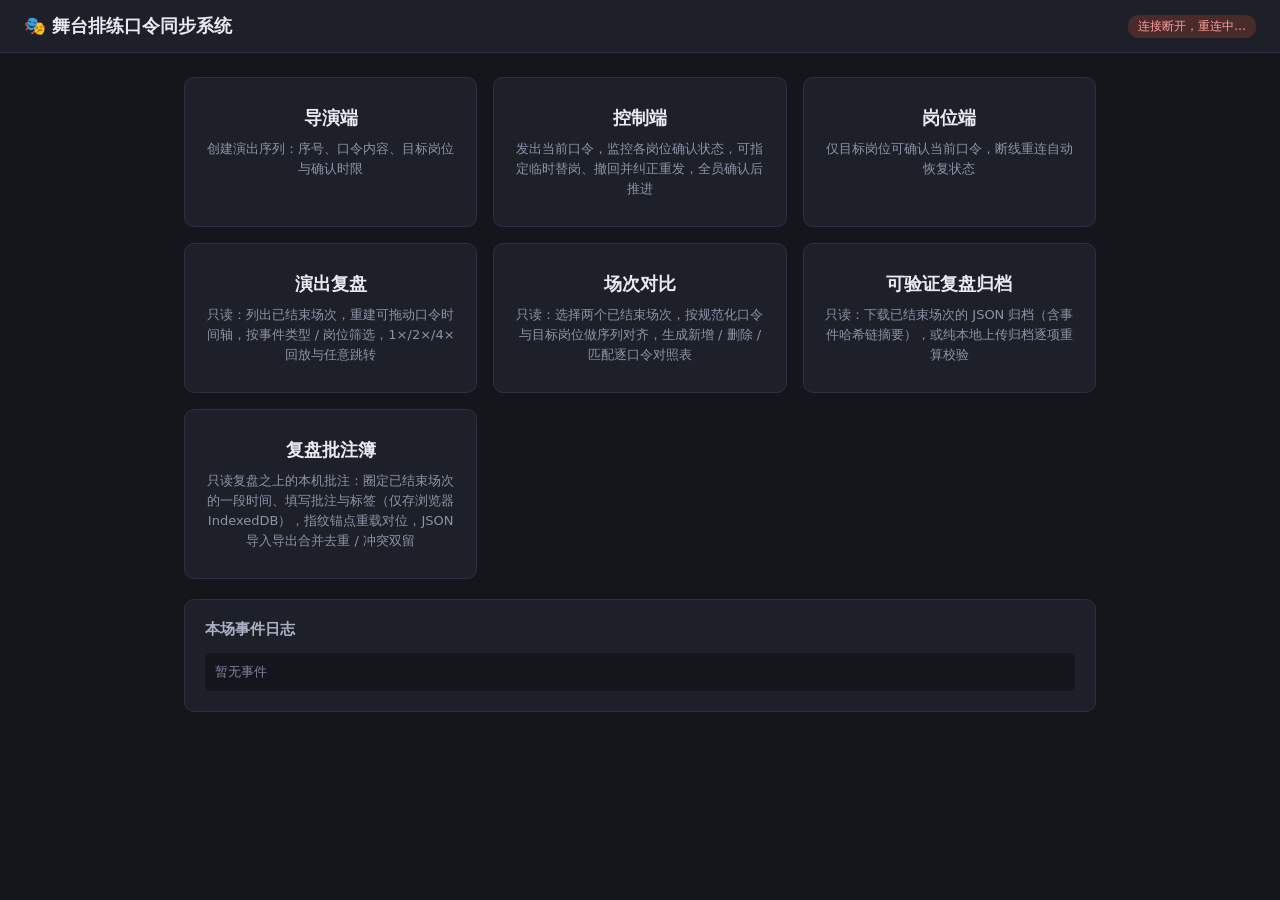
<file: public/index.html>
<!DOCTYPE html>
<html lang="zh-CN">
<head>
  <meta charset="UTF-8">
  <meta name="viewport" content="width=device-width, initial-scale=1.0">
  <title>舞台口令同步系统</title>
  <link rel="stylesheet" href="style.css">
</head>
<body>
  <header>
    <h1>🎭 舞台排练口令同步系统</h1>
    <span id="conn">未连接</span>
  </header>
  <main>
    <div id="versionBar"></div>
    <div class="home-links">
      <a href="director.html">
        <b>导演端</b>
        <span>创建演出序列：序号、口令内容、目标岗位与确认时限</span>
      </a>
      <a href="control.html">
        <b>控制端</b>
        <span>发出当前口令，监控各岗位确认状态，可指定临时替岗、撤回并纠正重发，全员确认后推进</span>
      </a>
      <a href="position.html">
        <b>岗位端</b>
        <span>仅目标岗位可确认当前口令，断线重连自动恢复状态</span>
      </a>
      <a href="replay.html">
        <b>演出复盘</b>
        <span>只读：列出已结束场次，重建可拖动口令时间轴，按事件类型 / 岗位筛选，1×/2×/4× 回放与任意跳转</span>
      </a>
      <a href="compare.html">
        <b>场次对比</b>
        <span>只读：选择两个已结束场次，按规范化口令与目标岗位做序列对齐，生成新增 / 删除 / 匹配逐口令对照表</span>
      </a>
      <a href="archive.html">
        <b>可验证复盘归档</b>
        <span>只读：下载已结束场次的 JSON 归档（含事件哈希链摘要），或纯本地上传归档逐项重算校验</span>
      </a>
      <a href="notes.html">
        <b>复盘批注簿</b>
        <span>只读复盘之上的本机批注：圈定已结束场次的一段时间、填写批注与标签（仅存浏览器 IndexedDB），指纹锚点重载对位，JSON 导入导出合并去重 / 冲突双留</span>
      </a>
    </div>
    <div class="card" style="margin-top:20px">
      <h2>本场事件日志</h2>
      <div class="log-box" id="log"><span class="muted">暂无事件</span></div>
    </div>
  </main>
  <script src="common.js"></script>
  <script>
    const connEl = document.getElementById('conn');
    const logEl = document.getElementById('log');
    const versionBar = document.getElementById('versionBar');
    CueClient.connect({
      role: 'viewer',
      onState(state) {
        versionBar.innerHTML = CueClient.renderVersionBar(state);
        logEl.innerHTML = state.log.length
          ? CueClient.renderLog(state.log)
          : '<span class="muted">暂无事件</span>';
      },
      onConnChange(on) {
        connEl.textContent = on ? '已连接' : '连接断开，重连中…';
        connEl.classList.toggle('on', on);
      },
    });
  </script>
</body>
</html>
</file>
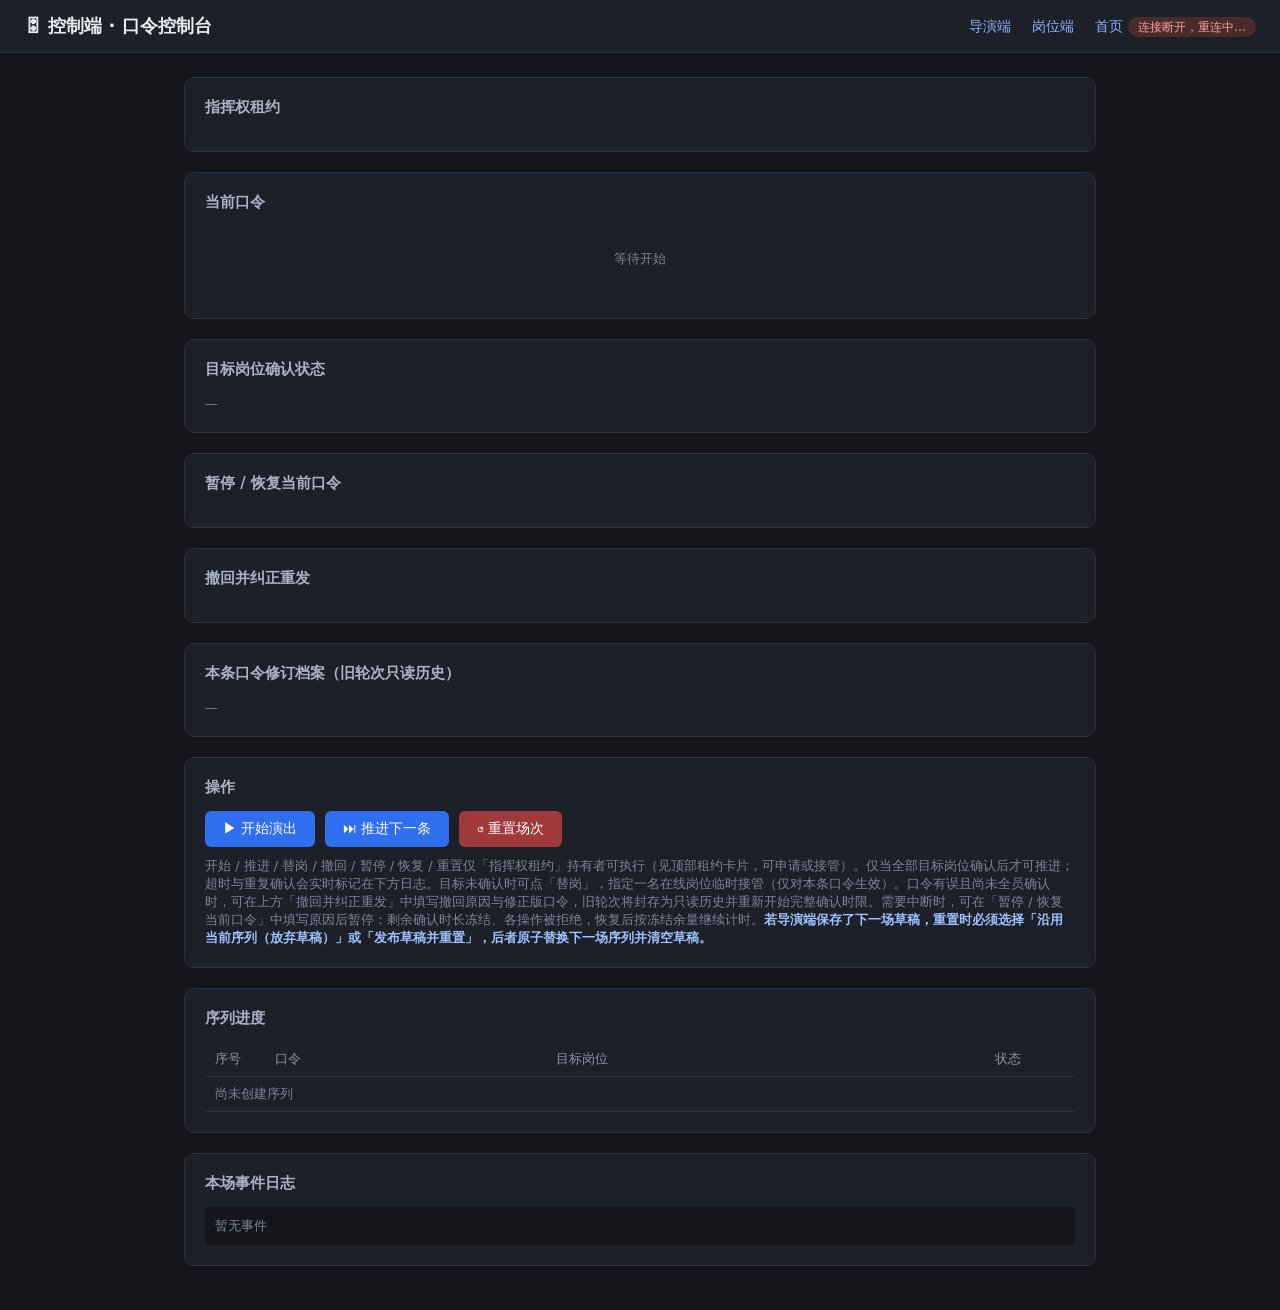
<file: public/control.html>
<!DOCTYPE html>
<html lang="zh-CN">
<head>
  <meta charset="UTF-8">
  <meta name="viewport" content="width=device-width, initial-scale=1.0">
  <title>控制端 · 口令控制台</title>
  <link rel="stylesheet" href="style.css">
</head>
<body>
  <header>
    <h1>🎛 控制端 · 口令控制台</h1>
    <nav>
      <a href="director.html">导演端</a>
      <a href="position.html">岗位端</a>
      <a href="index.html">首页</a>
      <span id="conn">未连接</span>
    </nav>
  </header>
  <main>
    <div id="toast"></div>
    <div class="status-banner" id="banner"></div>
    <div id="versionBar"></div>

    <div class="card">
      <h2>指挥权租约</h2>
      <div id="leaseArea"></div>
    </div>

    <div class="card">
      <h2>当前口令</h2>
      <div id="cueArea"><p class="muted" style="text-align:center;padding:24px">等待开始</p></div>
      <div class="countdown" id="countdown"></div>
    </div>

    <div class="card">
      <h2>目标岗位确认状态</h2>
      <div id="targets"><span class="muted">—</span></div>
      <div class="substitute-panel" id="subPanel" style="display:none"></div>
    </div>

    <div class="card">
      <h2>暂停 / 恢复当前口令</h2>
      <div id="pausePanel"></div>
    </div>

    <div class="card">
      <h2>撤回并纠正重发</h2>
      <div id="recallPanel"></div>
    </div>

    <div class="card">
      <h2>本条口令修订档案（旧轮次只读历史）</h2>
      <div id="attempts"><span class="muted">—</span></div>
    </div>

    <div class="card">
      <h2>操作</h2>
      <div class="row">
        <button id="btnStart" class="narrow">▶ 开始演出</button>
        <button id="btnAdvance" class="narrow">⏭ 推进下一条</button>
        <button id="btnReset" class="danger narrow">↺ 重置场次</button>
      </div>
      <p class="muted">开始 / 推进 / 替岗 / 撤回 / 暂停 / 恢复 / 重置仅「指挥权租约」持有者可执行（见顶部租约卡片，可申请或接管）。仅当全部目标岗位确认后才可推进；超时与重复确认会实时标记在下方日志。目标未确认时可点「替岗」，指定一名在线岗位临时接管（仅对本条口令生效）。口令有误且尚未全员确认时，可在上方「撤回并纠正重发」中填写撤回原因与修正版口令，旧轮次将封存为只读历史并重新开始完整确认时限。需要中断时，可在「暂停 / 恢复当前口令」中填写原因后暂停：剩余确认时长冻结、各操作被拒绝，恢复后按冻结余量继续计时。<b style="color:#9cc2ff">若导演端保存了下一场草稿，重置时必须选择「沿用当前序列（放弃草稿）」或「发布草稿并重置」，后者原子替换下一场序列并清空草稿。</b></p>
    </div>

    <div class="card">
      <h2>序列进度</h2>
      <table>
        <thead><tr><th style="width:60px">序号</th><th>口令</th><th>目标岗位</th><th style="width:90px">状态</th></tr></thead>
        <tbody id="seqTable"><tr><td colspan="4" class="muted">尚未创建序列</td></tr></tbody>
      </table>
    </div>

    <div class="card">
      <h2>本场事件日志</h2>
      <div class="log-box" id="log"><span class="muted">暂无事件</span></div>
    </div>
  </main>

  <script src="common.js"></script>
  <script>
    const connEl = document.getElementById('conn');
    const banner = document.getElementById('banner');
    const cueArea = document.getElementById('cueArea');
    const targetsEl = document.getElementById('targets');
    const countdownEl = document.getElementById('countdown');
    const seqTable = document.getElementById('seqTable');
    const logEl = document.getElementById('log');
    const subPanel = document.getElementById('subPanel');
    const pausePanel = document.getElementById('pausePanel');
    const recallPanel = document.getElementById('recallPanel');
    const attemptsEl = document.getElementById('attempts');
    const leaseArea = document.getElementById('leaseArea');
    const versionBar = document.getElementById('versionBar');
    const toast = document.getElementById('toast');
    const btnStart = document.getElementById('btnStart');
    const btnAdvance = document.getElementById('btnAdvance');
    const btnReset = document.getElementById('btnReset');

    let toastTimer = null;
    let lastState = null;
    let countdownTimer = null;
    let substitutingFor = null; // 正在为其选择替补的原岗位
    const myClientId = CueClient.getClientId();
    let leaseToken = null;   // 当前持有租约的凭证（lease-granted 定向下发，快照中不含）
    let leaseHbTimer = null; // 心跳定时器：持有期间按 租约时长/3 自动续期
    let leaseTick = null;    // 剩余有效期显示刷新

    // 我是否为当前租约持有者（非持有者全部指挥按钮禁用，服务端同样拒绝）
    function iHold(state) {
      return !!(state && state.lease && state.lease.holderId === myClientId);
    }

    function stopHeartbeat() {
      leaseToken = null;
      if (leaseHbTimer) { clearInterval(leaseHbTimer); leaseHbTimer = null; }
    }

    function startHeartbeat(ttlMs) {
      if (leaseHbTimer) clearInterval(leaseHbTimer);
      leaseHbTimer = setInterval(() => {
        if (leaseToken) client.send({ type: 'lease-heartbeat', token: leaseToken });
      }, Math.max(1000, Math.floor((ttlMs || 15000) / 3)));
    }

    function showToast(msg) {
      toast.textContent = msg;
      toast.style.display = 'block';
      clearTimeout(toastTimer);
      toastTimer = setTimeout(() => (toast.style.display = 'none'), 3000);
    }

    btnStart.onclick = () => client.send({ type: 'start' });
    btnAdvance.onclick = () => client.send({ type: 'advance' });
    btnReset.onclick = () => {
      // 存在下一场草稿时必须明确选择：沿用当前序列（放弃草稿）或发布草稿并重置（原子替换）
      const d = lastState && lastState.draft;
      if (d) {
        showResetChoice(d);
      } else if (confirm('确定重置本场？当前口令进度将清空（日志保留）。')) {
        client.send({ type: 'reset', resetMode: 'normal' });
      }
    };

    function draftDetailHtml(d) {
      const rows = (d.cues || []).map((c, i) =>
        `<div>${i + 1}. ${CueClient.escapeHtml(c.text)} → ` +
        c.targets.map((t) => `<span class="chip">${CueClient.escapeHtml(t)}</span>`).join('') + '</div>').join('');
      return `<div><b>草稿第 ${d.revision} 版</b>（基于已发布序列 v${d.basedOnVersion}，` +
        `${(d.cues || []).length} 条口令，确认时限 ${d.timeoutSec} 秒，` +
        `保存于 ${CueClient.fmtTime(new Date(d.updatedAt).toISOString())}）</div>` +
        `<div style="margin-top:6px">${rows}</div>`;
    }

    // 重置选择弹窗：有草稿时服务端拒绝无选择的重置（reset-choice-required），前端先弹窗明确意图
    function showResetChoice(d) {
      const mask = document.createElement('div');
      mask.className = 'modal-mask';
      mask.innerHTML =
        `<div class="modal-box">
          <h3>↺ 重置场次：检测到下一场草稿</h3>
          <div class="modal-detail">${draftDetailHtml(d)}</div>
          <p class="muted" style="margin-bottom:14px">重置将清空本场口令进度与全部修订档案。请明确选择草稿如何处理：</p>
          <div class="modal-actions">
            <button class="secondary" id="resetKeep">沿用当前序列（放弃并清空草稿）</button>
            <button id="resetPublish">发布草稿并重置（原子替换下一场序列）</button>
            <button class="secondary" id="resetCancel">取消</button>
          </div>
        </div>`;
      document.body.appendChild(mask);
      const close = () => mask.remove();
      mask.querySelector('#resetCancel').onclick = close;
      mask.addEventListener('click', (e) => { if (e.target === mask) close(); });
      mask.querySelector('#resetKeep').onclick = () => {
        if (confirm('确定沿用当前序列重置？现有草稿将被放弃并清空。')) {
          client.send({ type: 'reset', resetMode: 'keep' });
          close();
        }
      };
      mask.querySelector('#resetPublish').onclick = () => {
        client.send({ type: 'reset', resetMode: 'publish' });
        close();
      };
    }

    function targetChip(state, t, opts = {}) {
      const conf = state.confirmations[t];
      const timedOut = state.timedOut.includes(t);
      const online = state.onlinePositions.includes(t);
      let cls = 'chip', label = CueClient.escapeHtml(t);
      // 原岗位已被替岗：划线置灰，标注接管的替补
      if (opts.subbedOut) {
        return `<span class="${cls} subbed">${label} · 已由 ${CueClient.escapeHtml(opts.subTo)} 接管</span>`;
      }
      if (conf && conf.late) { cls += ' late'; label += ' · 迟到确认'; }
      else if (conf) { cls += ' ok'; label += ' · 已确认'; }
      else if (timedOut) { cls += ' timeout'; label += ' · 超时未确认'; }
      else { label += ' · 待确认'; }
      if (opts.isSub) label += '（替岗）';
      if (!online) { cls += ' offline'; label += '（离线）'; }
      return `<span class="${cls}">${label}</span>`;
    }

    // 点击目标旁的「替岗」按钮，展开替补选择面板
    targetsEl.addEventListener('click', (e) => {
      const btn = e.target.closest('[data-subfrom]');
      if (!btn) return;
      substitutingFor = btn.dataset.subfrom;
      if (lastState) render(lastState);
    });

    function renderSubPanel(state) {
      const active = state.phase === 'active';
      const cue = state.currentCue;
      const subs = state.substitutions || {};
      // 口令推进、暂停、目标已确认、已被替岗或失去指挥权时，自动收起选择面板
      if (substitutingFor && (!active || state.paused || !cue || !cue.targets.includes(substitutingFor) ||
          subs[substitutingFor] || state.confirmations[substitutingFor] || !iHold(state))) {
        substitutingFor = null;
      }
      if (!substitutingFor) {
        subPanel.style.display = 'none';
        subPanel.innerHTML = '';
        return;
      }
      const from = CueClient.escapeHtml(substitutingFor);
      // 替补候选：在线且不是本条有效目标
      const candidates = state.onlinePositions.filter((p) => !(state.effectiveTargets || []).includes(p));
      subPanel.style.display = 'block';
      if (candidates.length === 0) {
        subPanel.innerHTML =
          `<div class="row"><span class="narrow muted">暂无可接管「${from}」的在线岗位（需在线且非本条有效目标）</span>` +
          `<button class="secondary narrow" id="subCancel">取消</button></div>`;
      } else {
        subPanel.innerHTML =
          `<div class="row"><span class="narrow">为「${from}」指定替补：</span>` +
          `<select id="subSelect">${candidates.map((p) =>
            `<option value="${CueClient.escapeHtml(p)}">${CueClient.escapeHtml(p)}</option>`).join('')}</select>` +
          `<button class="narrow" id="subGo">确认替岗</button>` +
          `<button class="secondary narrow" id="subCancel">取消</button></div>` +
          `<p class="muted">接管后原岗位不可再确认本条口令，替补的确认计入全员确认；仅对本条口令生效，下一条仍按导演编排执行。</p>`;
        document.getElementById('subGo').onclick = () => {
          const to = document.getElementById('subSelect').value;
          // 携带当前轮次 attemptId：撤回后迟到的旧替岗请求会被服务端拒绝
          client.send({ type: 'substitute', from: substitutingFor, to, attemptId: state.attemptId });
        };
      }
      document.getElementById('subCancel').onclick = () => {
        substitutingFor = null;
        render(lastState);
      };
    }

    // 暂停 / 恢复面板：仅当前口令进行中且尚未全员确认时可暂停（原因必填）；
    // 已暂停时展示暂停原因与冻结的剩余秒数，可恢复（沿用同一轮次按余量重新计时）
    function renderPausePanel(state) {
      const active = state.phase === 'active';
      const allDone = active && (state.effectiveTargets || []).length > 0 &&
        (state.effectiveTargets || []).every((t) => state.confirmations[t]);
      // 面板模式不变时不重建 DOM，避免广播刷新清空正在填写的暂停原因
      const mode = !active ? 'idle' : !iHold(state) ? 'nolease' : state.paused ? 'paused' : allDone ? 'done' : 'form';
      if (pausePanel.dataset.mode === mode) return;
      pausePanel.dataset.mode = mode;
      if (mode === 'idle') {
        pausePanel.innerHTML = '<p class="muted">当前没有进行中的口令，无法暂停。</p>';
        return;
      }
      if (mode === 'nolease') {
        pausePanel.innerHTML = '<p class="muted">仅指挥权租约持有者可暂停 / 恢复口令；请先在上方「指挥权租约」中申请。</p>';
        return;
      }
      if (mode === 'done') {
        pausePanel.innerHTML = '<p class="muted">当前口令已全员确认完成，不可暂停。</p>';
        return;
      }
      if (mode === 'paused') {
        const sec = Math.ceil((state.remainingMs || 0) / 1000);
        pausePanel.innerHTML =
          `<p class="pause-info">⏸ 已暂停：${CueClient.escapeHtml(state.pauseReason || '')}` +
          `（剩余确认时长已冻结为 ${sec} 秒）</p>` +
          `<div class="row"><button class="narrow" id="resumeGo">▶ 恢复口令（按剩余 ${sec} 秒继续计时）</button></div>` +
          `<p class="muted">暂停期间：岗位确认、替岗、撤回与推进均被拒绝；恢复后沿用同一轮次（attemptId 不变），按冻结余量重新计时。</p>`;
        document.getElementById('resumeGo').onclick = () => client.send({ type: 'resume' });
        return;
      }
      pausePanel.innerHTML =
        `<div class="row"><label class="narrow" style="flex:0 0 auto">暂停原因</label>` +
        `<input type="text" id="pauseReason" placeholder="必填，如：设备调试 / 演员休息" style="flex:1">` +
        `<button class="narrow" id="pauseGo">⏸ 暂停当前口令</button></div>` +
        `<p class="muted">暂停后：剩余确认时长立即冻结，本轮计时器撤销；各端显示暂停原因与剩余秒数，岗位确认、替岗、撤回与推进均被拒绝，直至恢复。</p>`;
      document.getElementById('pauseGo').onclick = () => {
        const reason = document.getElementById('pauseReason').value.trim();
        if (!reason) return showToast('请填写暂停原因');
        client.send({ type: 'pause', reason });
      };
    }

    // 撤回并纠正重发面板：仅当前口令进行中且尚未全员确认时可操作（已推进/已完成不可撤回）
    function renderRecallPanel(state) {
      const active = state.phase === 'active';
      const allDone = active && (state.effectiveTargets || []).length > 0 &&
        (state.effectiveTargets || []).every((t) => state.confirmations[t]);
      // 面板模式不变时不重建 DOM，避免广播刷新清空正在填写的撤回原因/修正文本
      const mode = !active ? 'idle' : !iHold(state) ? 'nolease' : allDone ? 'done' : 'form';
      if (recallPanel.dataset.mode === mode) return;
      recallPanel.dataset.mode = mode;
      if (mode === 'idle') {
        recallPanel.innerHTML = '<p class="muted">当前没有进行中的口令；已推进或已完成的口令不可撤回。</p>';
        return;
      }
      if (mode === 'nolease') {
        recallPanel.innerHTML = '<p class="muted">仅指挥权租约持有者可撤回并纠正重发；请先在上方「指挥权租约」中申请。</p>';
        return;
      }
      if (mode === 'done') {
        recallPanel.innerHTML = '<p class="muted">当前口令已全员确认完成，不可撤回；推进后即封存为只读历史。</p>';
        return;
      }
      recallPanel.innerHTML =
        `<div class="row"><label class="narrow" style="flex:0 0 auto">撤回原因</label>` +
        `<input type="text" id="recallReason" placeholder="必填，如：口令内容有误 / 岗位变更" style="flex:1"></div>` +
        `<div class="row"><label class="narrow" style="flex:0 0 auto">修正版口令</label>` +
        `<input type="text" id="recallText" placeholder="必填，填写修正后的完整口令文本" style="flex:1">` +
        `<button class="danger narrow" id="recallGo">↩ 撤回并按修正版重发</button></div>` +
        `<p class="muted">撤回后：当前修订号递增，旧轮次的确认、超时、替岗与截止时间封存为只读历史，本轮状态清空并重新开始完整确认时限；迟到到达的旧轮次确认一律拒绝。</p>`;
      document.getElementById('recallGo').onclick = () => {
        const reason = document.getElementById('recallReason').value.trim();
        const text = document.getElementById('recallText').value.trim();
        if (!reason) return showToast('请填写撤回原因');
        if (!text) return showToast('请填写修正版口令文本');
        if (!confirm(`确定撤回第 ${state.revision} 版并发出修正版口令？旧轮次将封存且不可修改。`)) return;
        client.send({ type: 'recall', reason, text });
      };
    }

    // 指挥权租约面板：展示持有者与剩余有效期；可申请 / 释放 / 接管已过期租约
    function renderLease(state) {
      const lease = state.lease || {};
      const mine = lease.holderId === myClientId;
      const mode = !lease.holderId ? 'free' : mine ? 'mine' : 'other';
      // 模式或持有者不变时不重建 DOM，避免心跳续期广播清空正在输入的名称
      if (leaseArea.dataset.mode !== mode || leaseArea.dataset.holder !== (lease.holderId || '')) {
        leaseArea.dataset.mode = mode;
        leaseArea.dataset.holder = lease.holderId || '';
        const ttlSec = Math.round((lease.ttlMs || 15000) / 1000);
        if (mode === 'mine') {
          leaseArea.innerHTML =
            `<p class="lease-mine">✔ 我持有指挥权（租约 ${ttlSec} 秒，心跳自动续期，剩余 <span id="leaseRemain"></span>）</p>` +
            `<div class="row"><button class="secondary narrow" id="leaseRelease">⇩ 释放指挥权</button></div>` +
            `<p class="muted">释放或断线后其他控制端可立即接管；心跳停止超过 ${ttlSec} 秒租约自动释放。</p>`;
          document.getElementById('leaseRelease').onclick = () => {
            client.send({ type: 'lease-release', token: leaseToken });
          };
        } else if (mode === 'free') {
          leaseArea.innerHTML =
            `<p>当前无人持有指挥权（租约 ${ttlSec} 秒，由服务端按心跳续期）。</p>` +
            `<div class="row"><input type="text" id="leaseName" placeholder="控制端名称（可选），如：主控台">` +
            `<button class="narrow" id="leaseAcquire">⚑ 申请指挥权</button></div>` +
            `<p class="muted">开始 / 推进 / 替岗 / 撤回 / 暂停 / 恢复 / 重置仅租约持有者可执行。</p>`;
          bindAcquire();
        } else {
          const holder = CueClient.escapeHtml(lease.holderName || lease.holderId);
          leaseArea.innerHTML =
            `<p>指挥权由「${holder}」持有，剩余约 <span id="leaseRemain"></span>。</p>` +
            `<div class="row"><input type="text" id="leaseName" placeholder="控制端名称（可选），如：副控台">` +
            `<button class="narrow" id="leaseAcquire" disabled>⚑ 申请指挥权</button></div>` +
            `<p class="muted">到期前无法抢夺；待其释放、断线或剩余 0 秒（已过期）后可点击接管。</p>`;
          bindAcquire();
        }
        const nameInput = document.getElementById('leaseName');
        const saved = localStorage.getItem('cueControlName');
        if (nameInput && saved) nameInput.value = saved;
      }
      // 剩余有效期本地倒计时（以服务端时间为准）；他人租约到期时开放接管按钮
      clearInterval(leaseTick);
      const offset = state.serverNow - Date.now();
      const tick = () => {
        const remain = lease.holderId ? Math.max(0, lease.expiresAt - (Date.now() + offset)) : 0;
        const el = document.getElementById('leaseRemain');
        if (el) el.textContent = Math.ceil(remain / 1000) + ' 秒';
        const btn = document.getElementById('leaseAcquire');
        if (btn && mode === 'other') {
          btn.disabled = remain > 0;
          btn.textContent = remain > 0 ? '⚑ 申请指挥权' : '⚑ 接管指挥权（租约已过期）';
        }
      };
      tick();
      leaseTick = setInterval(tick, 500);
    }

    function bindAcquire() {
      document.getElementById('leaseAcquire').onclick = () => {
        const name = (document.getElementById('leaseName').value || '').trim();
        localStorage.setItem('cueControlName', name);
        client.send({ type: 'lease-acquire', name });
      };
    }

    function render(state) {
      lastState = state;
      const active = state.phase === 'active';
      const paused = active && state.paused;
      const cue = state.currentCue;
      const mine = iHold(state);
      if (!mine) stopHeartbeat(); // 租约易主/释放/过期：停止心跳，等待 lease-granted 重新下发凭证
      renderLease(state);

      // 已发布版本与下一场草稿版本实时展示
      versionBar.innerHTML = CueClient.renderVersionBar(state);

      // 按钮可用性（暂停期间禁止推进；非租约持有者全部指挥操作禁用，服务端同样拒绝）
      btnStart.disabled = !mine || active || state.sequence.length === 0 || state.phase === 'done';
      btnAdvance.disabled = !mine || !active || paused;
      btnReset.disabled = !mine || (state.phase === 'idle' && state.sequence.length === 0);

      // 顶部横幅（暂停状态优先展示）
      banner.className = 'status-banner';
      if (paused) {
        banner.classList.add('show', 'warn');
        banner.textContent = `⏸ 口令已暂停（剩余 ${Math.ceil((state.remainingMs || 0) / 1000)} 秒）：${state.pauseReason || ''}`;
      } else if (state.phase === 'done') {
        banner.classList.add('show');
        banner.textContent = '🎉 全部口令已完成';
      } else if (active && state.timedOut.length > 0) {
        banner.classList.add('show', 'warn');
        banner.textContent = `⚠ 以下岗位超时未确认：${state.timedOut.join('、')}（可等待其迟到确认）`;
      }

      // 当前口令（含当前修订号与修订原因）
      if (active && cue) {
        const revBadge = state.revision > 1
          ? `<span class="rev-badge">当前修订：第 ${state.revision} 版</span>`
          : '<span class="rev-badge rev-initial">第 1 版（原始口令）</span>';
        const reasonLine = state.revision > 1 && state.revisionReason
          ? `<p class="rev-reason">最近撤回原因：${CueClient.escapeHtml(state.revisionReason)}</p>` : '';
        cueArea.innerHTML =
          `<div class="big-cue"><span class="cue-seq">第 ${cue.seq} 条 / 共 ${state.sequence.length} 条</span>` +
          `${revBadge}<div>${CueClient.escapeHtml(cue.text)}</div></div>${reasonLine}`;
      } else if (state.phase === 'done') {
        cueArea.innerHTML = '<p class="muted" style="text-align:center;padding:24px">本场演出序列已全部完成</p>';
      } else {
        cueArea.innerHTML = '<p class="muted" style="text-align:center;padding:24px">等待开始（请先在导演端创建序列）</p>';
      }

      // 目标岗位（含临时替岗：原岗位划线，替补以有效目标参与确认；暂停期间不提供替岗入口）
      if (active && cue) {
        const subs = state.substitutions || {};
        targetsEl.innerHTML = cue.targets.map((t) => {
          const sub = subs[t];
          if (sub) {
            return targetChip(state, t, { subbedOut: true, subTo: sub.substitute }) +
              targetChip(state, sub.substitute, { isSub: true });
          }
          let html = targetChip(state, t, {});
          if (!paused && !state.confirmations[t] && mine) {
            html += `<button class="mini" data-subfrom="${CueClient.escapeHtml(t)}">⇄ 替岗</button>`;
          }
          return html;
        }).join('');
      } else {
        targetsEl.innerHTML = '<span class="muted">—</span>';
      }
      renderSubPanel(state);
      renderPausePanel(state);
      renderRecallPanel(state);

      // 本条口令的只读旧轮次历史（撤回封存、完成封存）
      if (active && cue && state.cueHistory && state.cueHistory[cue.id]) {
        const html = CueClient.renderAttempts(state.cueHistory[cue.id], cue);
        attemptsEl.innerHTML = html || '<span class="muted">本条口令尚无被封存的旧轮次</span>';
      } else {
        attemptsEl.innerHTML = '<span class="muted">—</span>';
      }

      // 序列进度（状态列附修订号）
      if (state.sequence.length === 0) {
        seqTable.innerHTML = '<tr><td colspan="4" class="muted">尚未创建序列</td></tr>';
      } else {
        seqTable.innerHTML = state.sequence.map((c, i) => {
          const h = state.cueHistory && state.cueHistory[c.id];
          const rev = h ? h.revision : 1;
          let status;
          if (state.phase === 'done' || i < state.currentIndex) status = '<span class="chip ok">已完成</span>';
          else if (active && i === state.currentIndex) status = '<span class="chip late">进行中</span>';
          else status = '<span class="chip">待执行</span>';
          if (rev > 1) status += ` <span class="chip late">修订 ${rev} 版</span>`;
          const cur = active && i === state.currentIndex;
          return `<tr class="${cur ? 'current-row' : ''}"><td>${c.seq}</td>` +
            `<td>${CueClient.escapeHtml(c.text)}</td>` +
            `<td>${c.targets.map((t) => `<span class="chip">${CueClient.escapeHtml(t)}</span>`).join('')}</td>` +
            `<td>${status}</td></tr>`;
        }).join('');
      }

      logEl.innerHTML = state.log.length
        ? CueClient.renderLog(state.log)
        : '<span class="muted">暂无事件</span>';

      // 倒计时（以服务端时间为准，本地每秒刷新显示；暂停时冻结显示剩余秒数与原因）
      clearInterval(countdownTimer);
      if (paused) {
        countdownEl.textContent =
          `⏸ 已暂停，剩余 ${Math.ceil((state.remainingMs || 0) / 1000)} 秒（冻结）：${state.pauseReason || ''}`;
      } else if (active && state.deadline) {
        const offset = state.serverNow - Date.now();
        const tick = () => {
          const remain = Math.max(0, state.deadline - (Date.now() + offset));
          countdownEl.textContent = remain > 0
            ? `确认倒计时：${Math.ceil(remain / 1000)} 秒`
            : '已超时，等待迟到确认…';
        };
        tick();
        countdownTimer = setInterval(tick, 500);
      } else {
        countdownEl.textContent = '';
      }
    }

    const client = CueClient.connect({
      role: 'control',
      onState: render,
      onError: showToast,
      onMessage(d) {
        // 租约授予/重连补发：保存凭证并启动心跳续期（token 不随快照广播，仅此定向下发）
        if (d.type === 'lease-granted') {
          leaseToken = d.token;
          startHeartbeat(d.ttlMs);
          showToast('已获得指挥权租约，心跳自动续期中');
        } else if (d.type === 'reset-choice-required') {
          // 兜底：前端未弹窗时（如另一控制端直接发重置），服务端要求先明确草稿处理方式
          if (d.draft) showResetChoice(d.draft);
        }
      },
      onConnChange(on) {
        connEl.textContent = on ? '已连接' : '连接断开，重连中…';
        connEl.classList.toggle('on', on);
      },
    });
  </script>
</body>
</html>
</file>
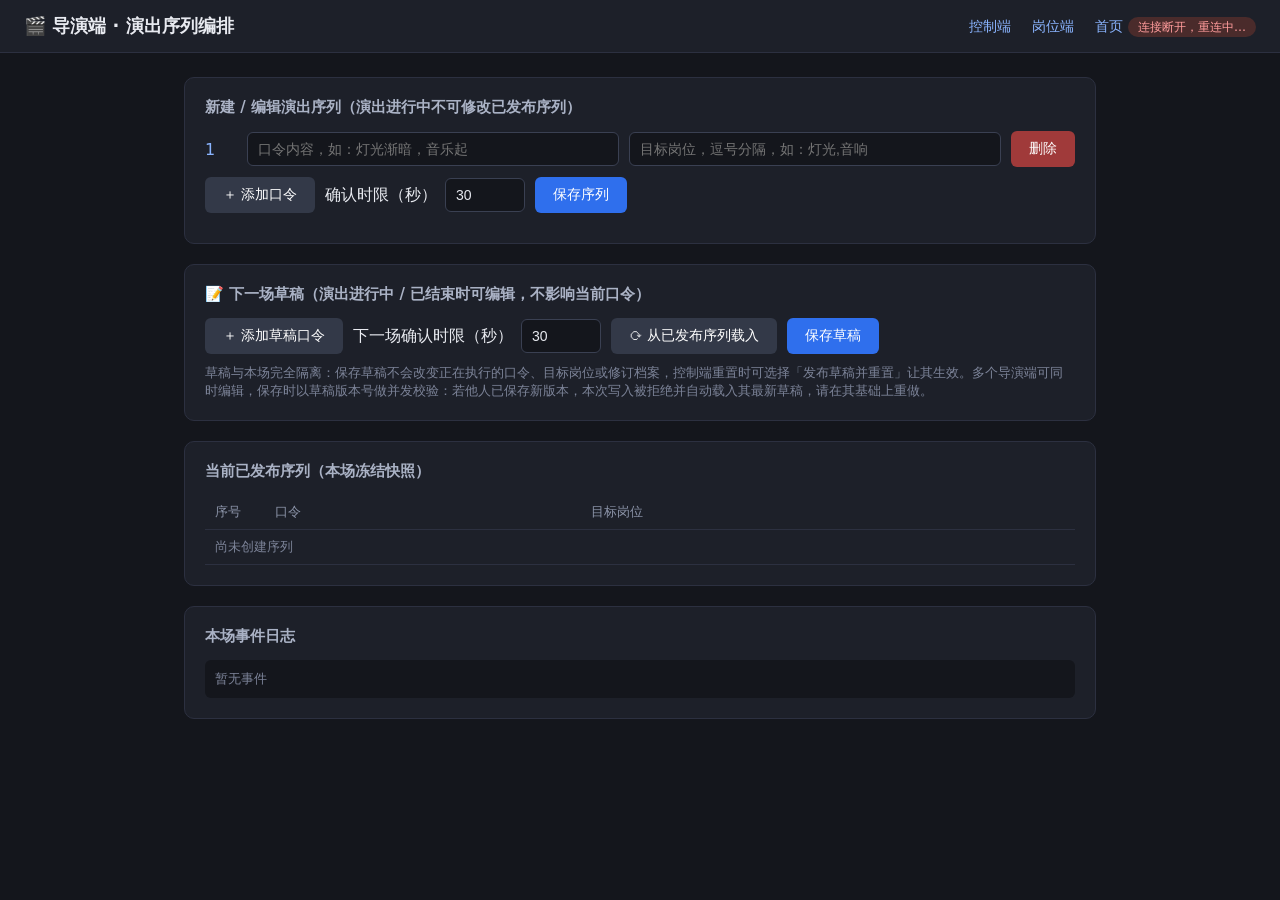
<file: public/director.html>
<!DOCTYPE html>
<html lang="zh-CN">
<head>
  <meta charset="UTF-8">
  <meta name="viewport" content="width=device-width, initial-scale=1.0">
  <title>导演端 · 演出序列编排</title>
  <link rel="stylesheet" href="style.css">
</head>
<body>
  <header>
    <h1>🎬 导演端 · 演出序列编排</h1>
    <nav>
      <a href="control.html">控制端</a>
      <a href="position.html">岗位端</a>
      <a href="index.html">首页</a>
      <span id="conn">未连接</span>
    </nav>
  </header>
  <main>
    <div id="toast"></div>
    <div class="status-banner" id="banner"></div>
    <div id="versionBar"></div>

    <div class="card">
      <h2>新建 / 编辑演出序列（演出进行中不可修改已发布序列）</h2>
      <div id="cueRows"></div>
      <div class="row">
        <button class="secondary narrow" id="addRow">＋ 添加口令</button>
        <label class="narrow" style="display:flex;align-items:center;gap:8px;flex:0 0 auto">
          确认时限（秒）
          <input type="number" id="timeoutSec" value="30" min="3" max="600" style="width:80px">
        </label>
        <button id="saveSeq" class="narrow">保存序列</button>
      </div>
    </div>

    <div class="card" id="draftCard">
      <h2>📝 下一场草稿（演出进行中 / 已结束时可编辑，不影响当前口令）</h2>
      <div class="draft-conflict-banner" id="draftConflict"></div>
      <div class="draft-status" id="draftStatus"></div>
      <div id="draftRows"></div>
      <div class="row">
        <button class="secondary narrow" id="draftAddRow">＋ 添加草稿口令</button>
        <label class="narrow" style="display:flex;align-items:center;gap:8px;flex:0 0 auto">
          下一场确认时限（秒）
          <input type="number" id="draftTimeoutSec" value="30" min="3" max="600" style="width:80px">
        </label>
        <button class="secondary narrow" id="draftLoadCurrent">⟳ 从已发布序列载入</button>
        <button id="saveDraft" class="narrow">保存草稿</button>
      </div>
      <p class="muted">草稿与本场完全隔离：保存草稿不会改变正在执行的口令、目标岗位或修订档案，控制端重置时可选择「发布草稿并重置」让其生效。多个导演端可同时编辑，保存时以草稿版本号做并发校验：若他人已保存新版本，本次写入被拒绝并自动载入其最新草稿，请在其基础上重做。</p>
    </div>

    <div class="card">
      <h2>当前已发布序列（本场冻结快照）</h2>
      <table>
        <thead><tr><th style="width:60px">序号</th><th>口令</th><th>目标岗位</th></tr></thead>
        <tbody id="seqTable"><tr><td colspan="3" class="muted">尚未创建序列</td></tr></tbody>
      </table>
    </div>

    <div class="card">
      <h2>本场事件日志</h2>
      <div class="log-box" id="log"><span class="muted">暂无事件</span></div>
    </div>
  </main>

  <script src="common.js"></script>
  <script>
    const connEl = document.getElementById('conn');
    const banner = document.getElementById('banner');
    const cueRows = document.getElementById('cueRows');
    const seqTable = document.getElementById('seqTable');
    const logEl = document.getElementById('log');
    const toast = document.getElementById('toast');
    const versionBar = document.getElementById('versionBar');
    const draftCard = document.getElementById('draftCard');
    const draftRows = document.getElementById('draftRows');
    const draftStatus = document.getElementById('draftStatus');
    const draftConflict = document.getElementById('draftConflict');
    const draftTimeoutInput = document.getElementById('draftTimeoutSec');
    const saveSeqBtn = document.getElementById('saveSeq');
    const saveDraftBtn = document.getElementById('saveDraft');
    let toastTimer = null;
    let lastState = null;

    // 草稿编辑器状态：
    // draftBaseRevision —— 编辑器当前内容所基于的草稿版本（null=尚无草稿，本次保存将创建第 1 版）
    // draftLoadedSig    —— 已载入到编辑器的草稿签名（revision@updatedAt），用于识别服务端草稿变化但不打断输入
    // draftDirty        —— 本机是否有未保存的编辑：为 true 时不自动用他人新版本覆盖输入，改为提示手动载入
    let draftBaseRevision = null;
    let draftLoadedSig = '';
    let draftDirty = false;

    function showToast(msg) {
      toast.textContent = msg;
      toast.style.display = 'block';
      clearTimeout(toastTimer);
      toastTimer = setTimeout(() => (toast.style.display = 'none'), 3000);
    }

    // 通用：在指定容器中添加一行口令编辑行
    function addCueRow(container, text = '', targets = '') {
      const div = document.createElement('div');
      div.className = 'row';
      div.innerHTML =
        `<span class="narrow row-seq" style="flex:0 0 32px;color:#8ab4ff"></span>` +
        `<input type="text" class="cue-text" placeholder="口令内容，如：灯光渐暗，音乐起" value="${CueClient.escapeHtml(text)}">` +
        `<input type="text" class="cue-targets" placeholder="目标岗位，逗号分隔，如：灯光,音响" value="${CueClient.escapeHtml(targets)}">` +
        `<button class="danger narrow del-row">删除</button>`;
      div.querySelector('.del-row').onclick = () => { div.remove(); renumberRows(container); };
      container.appendChild(div);
      renumberRows(container);
    }

    function renumberRows(container) {
      container.querySelectorAll('.row-seq').forEach((el, i) => (el.textContent = i + 1));
    }

    function readRows(container) {
      return [...container.querySelectorAll('.row')].map((row) => ({
        text: row.querySelector('.cue-text').value.trim(),
        targets: row.querySelector('.cue-targets').value
          .split(/[,，]/).map((s) => s.trim()).filter(Boolean),
      }));
    }

    function addRow(text = '', targets = '') { addCueRow(cueRows, text, targets); }
    function addDraftRow(text = '', targets = '') { addCueRow(draftRows, text, targets); }

    document.getElementById('addRow').onclick = () => addRow();
    document.getElementById('draftAddRow').onclick = () => addDraftRow();

    saveSeqBtn.onclick = () => {
      client.send({
        type: 'setSequence',
        cues: readRows(cueRows),
        timeoutSec: Number(document.getElementById('timeoutSec').value),
      });
    };

    saveDraftBtn.onclick = () => {
      const rows = readRows(draftRows);
      if (!rows.some((r) => r.text && r.targets.length > 0)) {
        return showToast('草稿不能为空：至少保留一条含口令内容与目标岗位的行');
      }
      // 携带编辑器所基于的草稿 revision：与服务端当前版本不一致时写入被拒（乐观并发控制）
      client.send({
        type: 'saveDraft',
        cues: rows,
        timeoutSec: Number(draftTimeoutInput.value),
        revision: draftBaseRevision,
      });
    };

    // 把服务端草稿（或任意 cues 数组）载入草稿编辑器；fromServer=true 时同步基础版本号与签名
    function loadDraftIntoEditor(draft, { fromServer = true, note } = {}) {
      draftRows.innerHTML = '';
      (draft.cues || []).forEach((c) => addDraftRow(c.text, (c.targets || []).join(',')));
      if (draftRows.children.length === 0) addDraftRow();
      draftTimeoutInput.value = draft.timeoutSec || 30;
      draftDirty = false;
      if (fromServer) {
        draftBaseRevision = draft.revision;
        draftLoadedSig = `${draft.revision}@${draft.updatedAt || 0}`;
      }
      if (note) showToast(note);
    }

    // 本机一旦开始编辑草稿即标记 dirty：他人保存的新版本只提示、不覆盖未保存输入
    draftRows.addEventListener('input', () => { draftDirty = true; });
    draftTimeoutInput.addEventListener('input', () => { draftDirty = true; });
    document.getElementById('draftAddRow').addEventListener('click', () => { draftDirty = true; });
    draftRows.addEventListener('click', (e) => {
      if (e.target.closest('.del-row')) draftDirty = true;
    });

    // 「从已发布序列载入」：以当前已发布序列作为草稿起点（不自动保存，仍需点保存草稿）
    document.getElementById('draftLoadCurrent').onclick = () => {
      if (!lastState || lastState.sequence.length === 0) {
        return showToast('当前还没有已发布序列可载入');
      }
      loadDraftIntoEditor({
        cues: lastState.sequence.map((c) => ({ text: c.text, targets: c.targets })),
        timeoutSec: lastState.timeoutSec,
      }, { fromServer: false, note: '已载入已发布序列内容，修改后请点「保存草稿」' });
      draftDirty = true; // 载入内容属于本机未保存编辑，不被广播自动覆盖
    };

    function renderDraftStatus(state) {
      const d = state.draft;
      if (d) {
        draftStatus.innerHTML =
          `已保存草稿：<b style="color:#9cc2ff">第 ${d.revision} 版</b>` +
          `（基于已发布序列 v${d.basedOnVersion}，${d.cues.length} 条口令，确认时限 ${d.timeoutSec} 秒，` +
          `保存于 ${CueClient.fmtTime(new Date(d.updatedAt).toISOString())}）` +
          `<br><span class="muted">编辑器中未保存的修改不会被其他导演端的新版本覆盖；发生冲突时会自动在此载入最新草稿。</span>`;
      } else {
        draftStatus.innerHTML =
          '<span class="muted">尚无草稿。可直接在下方编辑，或点「从已发布序列载入」复制当前序列；' +
          '首次保存将创建草稿第 1 版。</span>';
      }
    }

    function render(state) {
      lastState = state;
      const editingLocked = state.phase !== 'idle';
      saveSeqBtn.disabled = editingLocked;
      document.getElementById('addRow').disabled = editingLocked;
      banner.className = 'status-banner' + (editingLocked ? ' show' : '');
      banner.textContent = editingLocked
        ? (state.phase === 'active' ? '演出进行中，已发布序列已锁定（当前场次使用开始时冻结的快照）；可在下方编辑下一场草稿'
          : '本场已结束；可在下方编辑下一场草稿，控制端重置时选择发布')
        : '';

      versionBar.innerHTML = CueClient.renderVersionBar(state);

      if (state.sequence.length === 0) {
        seqTable.innerHTML = '<tr><td colspan="3" class="muted">尚未创建序列</td></tr>';
      } else {
        seqTable.innerHTML = state.sequence.map((c, i) => {
          const cur = state.phase === 'active' && i === state.currentIndex;
          return `<tr class="${cur ? 'current-row' : ''}"><td>${c.seq}</td>` +
            `<td>${CueClient.escapeHtml(c.text)}</td>` +
            `<td>${c.targets.map((t) => `<span class="chip">${CueClient.escapeHtml(t)}</span>`).join('')}</td></tr>`;
        }).join('');
      }

      // 草稿卡片：idle（未开始）时隐藏（直接编辑已发布序列即可）；active/done 时显示
      draftCard.style.display = editingLocked ? 'block' : 'none';
      if (editingLocked) {
        renderDraftStatus(state);
        const sig = state.draft ? `${state.draft.revision}@${state.draft.updatedAt || 0}` : '';
        if (state.draft && sig !== draftLoadedSig) {
          if (draftDirty) {
            // 本机有未保存编辑且他人已保存新版本：不覆盖输入，提示可一键载入最新版本
            draftConflict.innerHTML =
              `其他导演端已保存草稿第 ${state.draft.revision} 版（您的编辑未被覆盖）。` +
              `<button class="mini" id="draftReload" style="margin-left:8px">载入最新草稿并在其基础上重做</button>`;
            draftConflict.classList.add('show');
            document.getElementById('draftReload').onclick = () => {
              loadDraftIntoEditor(state.draft, { note: '已载入最新草稿，请在其基础上重做' });
              draftConflict.classList.remove('show');
              render(state);
            };
          } else {
            loadDraftIntoEditor(state.draft);
          }
        } else if (!state.draft) {
          // 草稿被发布或放弃：复位编辑器（保留本机未保存输入由冲突/提示流程处理，这里只处理空草稿的干净状态）
          if (!draftDirty && draftLoadedSig !== 'empty') {
            draftRows.innerHTML = '';
            addDraftRow();
            draftTimeoutInput.value = state.timeoutSec || 30;
            draftBaseRevision = null;
            draftLoadedSig = 'empty';
          } else if (draftLoadedSig !== 'empty' && draftRows.children.length === 0) {
            addDraftRow();
            draftTimeoutInput.value = state.timeoutSec || 30;
            draftBaseRevision = null;
            draftLoadedSig = 'empty';
          }
        }
        saveDraftBtn.disabled = false;
      }

      logEl.innerHTML = state.log.length
        ? CueClient.renderLog(state.log)
        : '<span class="muted">暂无事件</span>';
    }

    const client = CueClient.connect({
      role: 'director',
      onState: render,
      onError: showToast,
      onMessage(d) {
        if (d.type === 'draft-saved' && d.draft) {
          // 保存成功：以服务端回执为准更新基础版本（之后保存携带新 revision）。
          // 成功广播与此定向回执可能乱序，以回执中的草稿重写编辑器即可，无需依赖可能过期的 lastState。
          loadDraftIntoEditor(d.draft, { note: `草稿第 ${d.draft.revision} 版已保存（不影响当前口令）` });
          draftConflict.classList.remove('show');
        } else if (d.type === 'draft-conflict') {
          // 多导演端冲突：本次写入被拒，服务端返回最新草稿；展示提示并载入其内容供重做
          draftConflict.textContent = d.message || '草稿版本与服务端不一致，已载入最新草稿，请在其基础上重做';
          draftConflict.classList.add('show');
          showToast('草稿保存冲突：已载入其他导演端保存的最新版本');
          if (d.draft) {
            loadDraftIntoEditor(d.draft, { note: '已载入最新草稿，请在其基础上重做' });
          }
        }
      },
      onConnChange(on) {
        connEl.textContent = on ? '已连接' : '连接断开，重连中…';
        connEl.classList.toggle('on', on);
      },
    });

    addRow(); // 默认一行
  </script>
</body>
</html>
</file>
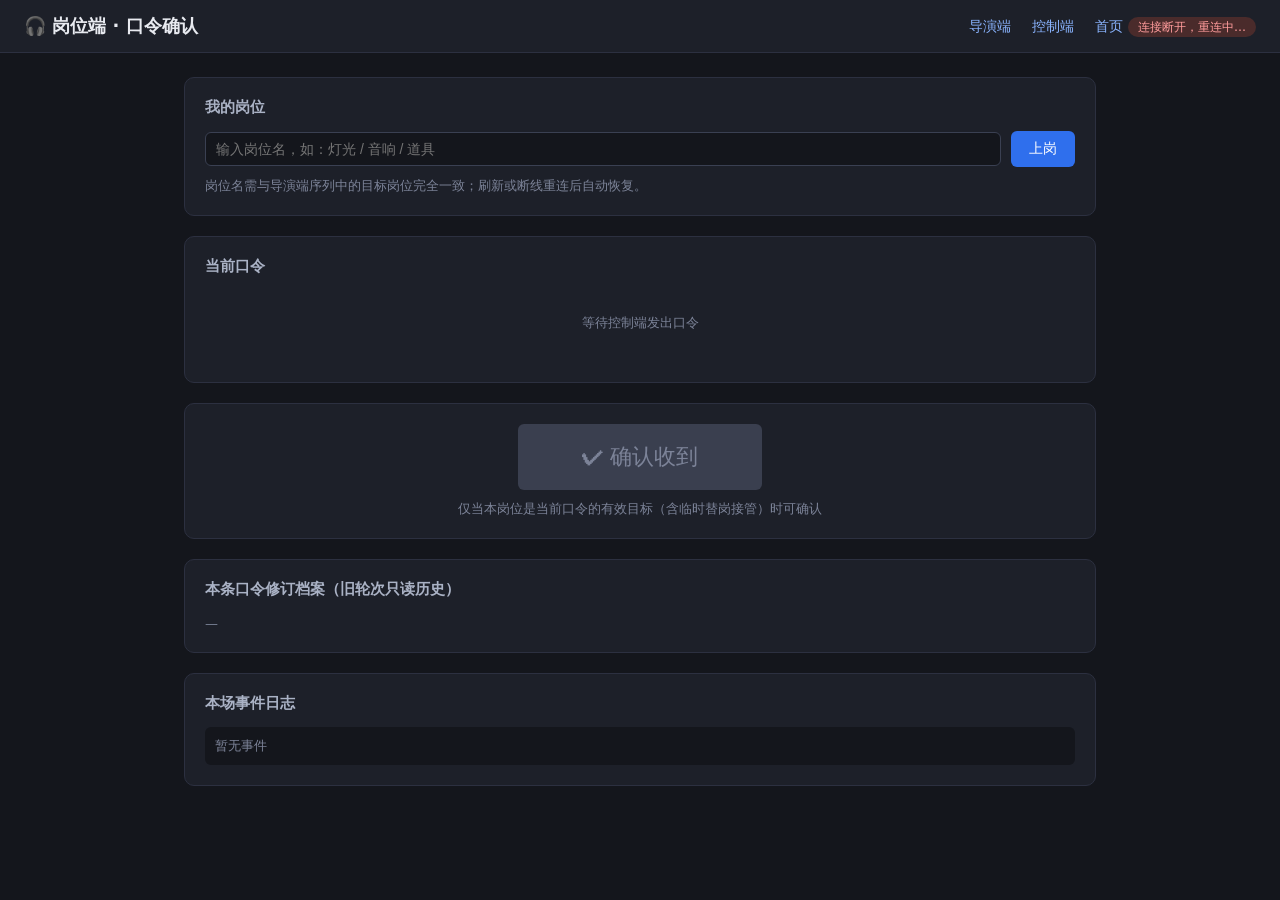
<file: public/position.html>
<!DOCTYPE html>
<html lang="zh-CN">
<head>
  <meta charset="UTF-8">
  <meta name="viewport" content="width=device-width, initial-scale=1.0">
  <title>岗位端 · 口令确认</title>
  <link rel="stylesheet" href="style.css">
</head>
<body>
  <header>
    <h1>🎧 岗位端 · 口令确认</h1>
    <nav>
      <a href="director.html">导演端</a>
      <a href="control.html">控制端</a>
      <a href="index.html">首页</a>
      <span id="conn">未连接</span>
    </nav>
  </header>
  <main>
    <div id="toast"></div>
    <div id="versionBar"></div>

    <div class="card">
      <h2>我的岗位</h2>
      <div class="row">
        <input type="text" id="positionName" placeholder="输入岗位名，如：灯光 / 音响 / 道具">
        <button class="narrow" id="setPosition">上岗</button>
      </div>
      <p class="muted">岗位名需与导演端序列中的目标岗位完全一致；刷新或断线重连后自动恢复。</p>
    </div>

    <div class="status-banner" id="banner"></div>

    <div class="card">
      <h2>当前口令</h2>
      <div id="cueArea"><p class="muted" style="text-align:center;padding:24px">等待控制端发出口令</p></div>
      <div class="countdown" id="countdown"></div>
    </div>

    <div class="card" style="text-align:center">
      <button id="btnConfirm" style="font-size:22px;padding:18px 64px" disabled>✔ 确认收到</button>
      <p class="muted" style="margin-top:10px" id="confirmHint">仅当本岗位是当前口令的有效目标（含临时替岗接管）时可确认</p>
    </div>

    <div class="card">
      <h2>本条口令修订档案（旧轮次只读历史）</h2>
      <div id="attempts"><span class="muted">—</span></div>
    </div>

    <div class="card">
      <h2>本场事件日志</h2>
      <div class="log-box" id="log"><span class="muted">暂无事件</span></div>
    </div>
  </main>

  <script src="common.js"></script>
  <script>
    const connEl = document.getElementById('conn');
    const banner = document.getElementById('banner');
    const cueArea = document.getElementById('cueArea');
    const countdownEl = document.getElementById('countdown');
    const logEl = document.getElementById('log');
    const attemptsEl = document.getElementById('attempts');
    const toast = document.getElementById('toast');
    const versionBar = document.getElementById('versionBar');
    const btnConfirm = document.getElementById('btnConfirm');
    const confirmHint = document.getElementById('confirmHint');
    const positionInput = document.getElementById('positionName');

    let toastTimer = null;
    let countdownTimer = null;
    let myPosition = localStorage.getItem('cuePosition') || '';
    positionInput.value = myPosition;

    function showToast(msg) {
      toast.textContent = msg;
      toast.style.display = 'block';
      clearTimeout(toastTimer);
      toastTimer = setTimeout(() => (toast.style.display = 'none'), 3000);
    }

    document.getElementById('setPosition').onclick = () => {
      const name = positionInput.value.trim();
      if (!name) return showToast('请输入岗位名');
      myPosition = name;
      localStorage.setItem('cuePosition', name);
      client.rehello(); // 重新向服务端登记岗位
      showToast(`已上岗：${name}`);
    };

    let lastState = null;
    btnConfirm.onclick = () => {
      // 必须携带当前快照中的 attemptId；口令被撤回后，旧轮次确认会被服务端拒绝
      if (lastState && lastState.attemptId) {
        client.send({ type: 'confirm', attemptId: lastState.attemptId });
      }
    };

    function render(state) {
      lastState = state;
      const active = state.phase === 'active';
      const paused = active && state.paused;
      const cue = state.currentCue;
      const subs = state.substitutions || {};
      const revision = state.revision || 1;
      // 已发布序列版本与下一场草稿版本（本场始终使用开始时冻结的序列快照，草稿不影响当前口令）
      versionBar.innerHTML = CueClient.renderVersionBar(state);
      // 有效目标含临时替岗：被接管的原岗位不再可确认，替补可确认
      const effTargets = state.effectiveTargets || (cue ? cue.targets : []);
      const targeted = active && cue && myPosition && effTargets.includes(myPosition);
      const myConf = targeted && state.confirmations[myPosition];
      const iTimedOut = targeted && state.timedOut.includes(myPosition);
      // 我作为替补接管了哪个原岗位；我的岗位被哪个替补接管
      const subbedFor = active && cue
        ? Object.keys(subs).find((from) => subs[from].substitute === myPosition)
        : null;
      const replacedBy = active && cue && subs[myPosition] ? subs[myPosition].substitute : null;

      // 横幅（暂停状态最优先：冻结期间各操作均被拒绝；其次是修订重发提示）
      banner.className = 'status-banner';
      if (paused) {
        banner.classList.add('show', 'warn');
        banner.textContent = `⏸ 口令已暂停（剩余 ${Math.ceil((state.remainingMs || 0) / 1000)} 秒）：${state.pauseReason || ''}，等待控制端恢复`;
      } else if (revision > 1) {
        banner.classList.add('show', 'warn');
        banner.textContent = `↩ 口令已撤回并修订重发（当前第 ${revision} 版），请按下方最新口令重新确认`;
      } else if (myConf && myConf.late) {
        banner.classList.add('show', 'warn');
        banner.textContent = '⚠ 已迟到确认（超过确认时限）';
      } else if (myConf) {
        banner.classList.add('show');
        banner.textContent = '✔ 已确认，等待控制端推进';
      } else if (iTimedOut) {
        banner.classList.add('show', 'warn');
        banner.textContent = '⚠ 已超时！请立即确认（将标记为迟到确认）';
      } else if (subbedFor) {
        banner.classList.add('show', 'warn');
        banner.textContent = `⚑ 临时替岗：本岗位已接管「${subbedFor}」的确认任务，请及时确认`;
      } else if (replacedBy) {
        banner.classList.add('show');
        banner.textContent = `本条口令的确认任务已移交「${replacedBy}」，本岗位无需操作`;
      }

      // 口令展示（含当前修订号与撤回原因）
      if (active && cue) {
        const revBadge = revision > 1
          ? `<span class="rev-badge">当前修订：第 ${revision} 版</span>`
          : '<span class="rev-badge rev-initial">第 1 版（原始口令）</span>';
        const head = `<span class="cue-seq">第 ${cue.seq} 条 / 共 ${state.sequence.length} 条</span>${revBadge}`;
        const reasonLine = revision > 1 && state.revisionReason
          ? `<p class="rev-reason">撤回原因：${CueClient.escapeHtml(state.revisionReason)}</p>` : '';
        let note = '';
        if (!targeted) {
          note = replacedBy
            ? `<p class="muted" style="text-align:center">本条口令的确认任务已移交「${CueClient.escapeHtml(replacedBy)}」，本岗位无需操作</p>`
            : '<p class="muted" style="text-align:center">本条口令不涉及本岗位，无需操作</p>';
        } else if (subbedFor) {
          note = `<p class="muted" style="text-align:center">⚑ 本岗位临时接管「${CueClient.escapeHtml(subbedFor)}」的确认任务</p>`;
        }
        cueArea.innerHTML = `<div class="big-cue">${head}${CueClient.escapeHtml(cue.text)}</div>${reasonLine}${note}`;
      } else if (state.phase === 'done') {
        cueArea.innerHTML = '<p class="muted" style="text-align:center;padding:24px">本场演出序列已全部完成</p>';
      } else {
        cueArea.innerHTML = '<p class="muted" style="text-align:center;padding:24px">等待控制端发出口令</p>';
      }

      // 本条口令只读旧轮次历史
      if (active && cue && state.cueHistory && state.cueHistory[cue.id]) {
        const html = CueClient.renderAttempts(state.cueHistory[cue.id], cue);
        attemptsEl.innerHTML = html || '<span class="muted">本条口令尚无被撤回的旧轮次</span>';
      } else {
        attemptsEl.innerHTML = '<span class="muted">—</span>';
      }

      // 确认按钮：仅有效目标（含替补）且未确认时可点；暂停期间禁用
      btnConfirm.disabled = !targeted || !!myConf || paused;
      if (!myPosition) confirmHint.textContent = '请先在上方输入岗位名并上岗';
      else if (!active) confirmHint.textContent = '当前没有进行中的口令';
      else if (paused) confirmHint.textContent = `口令已暂停（${state.pauseReason || ''}），等待控制端恢复后再确认`;
      else if (replacedBy && !targeted) confirmHint.textContent = `本岗位的确认任务已由「${replacedBy}」接管，无需确认`;
      else if (!targeted) confirmHint.textContent = `本岗位「${myPosition}」不是本条口令的目标岗位`;
      else if (myConf) confirmHint.textContent = '已确认，请勿重复操作（重复确认将被标记）';
      else if (subbedFor) confirmHint.textContent = `本岗位已接管「${subbedFor}」的确认任务，请确认收到口令`;
      else confirmHint.textContent = '请确认收到口令';

      logEl.innerHTML = state.log.length
        ? CueClient.renderLog(state.log)
        : '<span class="muted">暂无事件</span>';

      // 倒计时（暂停时冻结显示剩余秒数与原因）
      clearInterval(countdownTimer);
      if (paused) {
        countdownEl.textContent =
          `⏸ 已暂停，剩余 ${Math.ceil((state.remainingMs || 0) / 1000)} 秒（冻结）：${state.pauseReason || ''}`;
      } else if (targeted && !myConf && state.deadline) {
        const offset = state.serverNow - Date.now();
        const tick = () => {
          const remain = Math.max(0, state.deadline - (Date.now() + offset));
          countdownEl.textContent = remain > 0
            ? `确认倒计时：${Math.ceil(remain / 1000)} 秒`
            : '已超时，确认将被标记为迟到';
        };
        tick();
        countdownTimer = setInterval(tick, 500);
      } else {
        countdownEl.textContent = '';
      }
    }

    const client = CueClient.connect({
      role: 'position',
      getPosition: () => myPosition || null,
      onState: render,
      onError: showToast,
      onConnChange(on) {
        connEl.textContent = on ? '已连接' : '连接断开，重连中…';
        connEl.classList.toggle('on', on);
      },
    });
  </script>
</body>
</html>
</file>
<file: public/style.css>
* { box-sizing: border-box; margin: 0; padding: 0; }

body {
  font-family: "PingFang SC", "Microsoft YaHei", system-ui, sans-serif;
  background: #14161c;
  color: #e8eaf0;
  min-height: 100vh;
}

header {
  display: flex;
  align-items: center;
  justify-content: space-between;
  padding: 14px 24px;
  background: #1d2029;
  border-bottom: 1px solid #2c3040;
}
header h1 { font-size: 18px; font-weight: 600; }
header nav a { color: #8ab4ff; text-decoration: none; margin-left: 16px; font-size: 14px; }
header nav a:hover { text-decoration: underline; }

#conn {
  font-size: 12px;
  padding: 3px 10px;
  border-radius: 10px;
  background: #4a2b2b;
  color: #ff9c9c;
}
#conn.on { background: #23402a; color: #8fe3a5; }

main { max-width: 960px; margin: 0 auto; padding: 24px; }
.card {
  background: #1d2029;
  border: 1px solid #2c3040;
  border-radius: 10px;
  padding: 20px;
  margin-bottom: 20px;
}
.card h2 { font-size: 15px; margin-bottom: 14px; color: #aab2c5; font-weight: 600; }

button {
  background: #2f6fed;
  color: #fff;
  border: none;
  border-radius: 6px;
  padding: 9px 18px;
  font-size: 14px;
  cursor: pointer;
}
button:hover:not(:disabled) { background: #3f7df5; }
button:disabled { background: #3a3f4f; color: #7c8398; cursor: not-allowed; }
button.secondary { background: #333948; }
button.secondary:hover:not(:disabled) { background: #404758; }
button.danger { background: #a03a3a; }
button.danger:hover:not(:disabled) { background: #b84545; }
button.mini { padding: 3px 10px; font-size: 12px; border-radius: 10px; margin: 2px 4px 2px 0; }

input[type="text"], input[type="number"], select {
  background: #14161c;
  border: 1px solid #3a4052;
  border-radius: 6px;
  color: #e8eaf0;
  padding: 8px 10px;
  font-size: 14px;
  width: 100%;
}
textarea {
  background: #14161c;
  border: 1px solid #3a4052;
  border-radius: 6px;
  color: #e8eaf0;
  padding: 8px 10px;
  font-size: 14px;
  font-family: inherit;
  width: 100%;
  resize: vertical;
}
input:focus, select:focus, textarea:focus { outline: none; border-color: #2f6fed; }

.row { display: flex; gap: 10px; align-items: center; margin-bottom: 10px; }
.row > * { flex: 1; }
.row .narrow { flex: 0 0 auto; }

table { width: 100%; border-collapse: collapse; font-size: 14px; }
th, td { text-align: left; padding: 8px 10px; border-bottom: 1px solid #2c3040; }
th { color: #8b93a8; font-weight: 500; font-size: 13px; }
tr.current-row td { background: #24304a; }

.chip {
  display: inline-block;
  padding: 2px 10px;
  border-radius: 10px;
  font-size: 12px;
  margin: 2px 4px 2px 0;
  background: #333948;
  color: #c3c9d8;
}
.chip.ok { background: #23402a; color: #8fe3a5; }
.chip.late { background: #4a3a1e; color: #f0c169; }
.chip.timeout { background: #4a2b2b; color: #ff9c9c; }
.chip.offline { opacity: 0.45; }
.chip.subbed { opacity: 0.45; text-decoration: line-through; }

.substitute-panel {
  margin-top: 12px;
  padding: 12px;
  background: #14161c;
  border: 1px solid #2c3040;
  border-radius: 8px;
}

.big-cue {
  font-size: 34px;
  font-weight: 700;
  text-align: center;
  padding: 36px 16px;
  line-height: 1.4;
}
.cue-seq { color: #8ab4ff; font-size: 18px; display: block; margin-bottom: 8px; }

#toast {
  position: fixed;
  top: 64px;
  left: 50%;
  transform: translateX(-50%);
  background: #a03a3a;
  color: #fff;
  padding: 10px 22px;
  border-radius: 8px;
  font-size: 14px;
  display: none;
  z-index: 99;
  box-shadow: 0 4px 16px rgba(0,0,0,.4);
}

.log-box {
  max-height: 260px;
  overflow-y: auto;
  font-family: "SFMono-Regular", Consolas, monospace;
  font-size: 12px;
  background: #14161c;
  border-radius: 6px;
  padding: 10px;
}
.log-row { display: flex; gap: 10px; padding: 2px 0; color: #9aa3b8; }
.log-row.log-warn { color: #f0c169; }
.log-ts { color: #5d6478; flex: 0 0 auto; }
.log-event { flex: 0 0 96px; color: #8ab4ff; }
.log-row.log-warn .log-event { color: #f0c169; }
.log-detail { word-break: break-all; }

.status-banner {
  text-align: center;
  padding: 10px;
  border-radius: 8px;
  font-size: 14px;
  margin-bottom: 16px;
  background: #23402a;
  color: #8fe3a5;
  display: none;
}
.status-banner.show { display: block; }
.status-banner.warn { background: #4a3a1e; color: #f0c169; }

.countdown { font-size: 15px; color: #f0c169; text-align: center; margin-top: 6px; }
.muted { color: #7c8398; font-size: 13px; }

/* 修订号 / 撤回原因 */
.rev-badge {
  display: inline-block;
  margin-bottom: 10px;
  padding: 3px 14px;
  border-radius: 12px;
  font-size: 13px;
  background: #4a3a1e;
  color: #f0c169;
}
.rev-badge.rev-initial { background: #2c3040; color: #8b93a8; }
.rev-reason {
  text-align: center;
  color: #f0c169;
  font-size: 14px;
  margin-top: 4px;
}

/* 暂停状态 */
.pause-info {
  color: #f0c169;
  font-size: 14px;
  margin-bottom: 10px;
}

/* 指挥权租约 */
.lease-mine {
  color: #8fe3a5;
  font-size: 14px;
  margin-bottom: 10px;
}
#leaseRemain { color: #f0c169; font-weight: 600; }

/* 只读历史轮次 */
.attempt-row {
  background: #14161c;
  border: 1px solid #2c3040;
  border-left: 3px solid #3a4052;
  border-radius: 8px;
  padding: 12px 14px;
  margin-bottom: 10px;
}
.attempt-row.recalled { border-left-color: #a03a3a; }
.attempt-row.completed { border-left-color: #2f6f4a; }
.attempt-head { display: flex; gap: 10px; align-items: center; margin-bottom: 6px; }
.attempt-text { font-size: 14px; margin-bottom: 6px; color: #c3c9d8; }
.attempt-reason { font-size: 13px; color: #f0c169; margin-bottom: 6px; }
.attempt-sub { font-size: 12px; color: #9aa3b8; margin-top: 6px; }
.attempt-chips .chip { margin-bottom: 4px; }
.home-links { display: grid; gap: 16px; grid-template-columns: repeat(auto-fit, minmax(220px, 1fr)); }
.home-links a {
  display: block;
  background: #1d2029;
  border: 1px solid #2c3040;
  border-radius: 10px;
  padding: 28px 20px;
  color: #e8eaf0;
  text-decoration: none;
  text-align: center;
}
.home-links a:hover { border-color: #2f6fed; }
.home-links a b { display: block; font-size: 18px; margin-bottom: 8px; }
.home-links a span { color: #8b93a8; font-size: 13px; }

/* 已发布版本 / 草稿版本状态条（各端统一） */
.version-bar { display: flex; flex-wrap: wrap; gap: 8px; margin-bottom: 16px; }
.vchip {
  display: inline-block;
  padding: 4px 12px;
  border-radius: 12px;
  font-size: 12px;
  border: 1px solid #2c3040;
}
.vchip-pub { background: #23402a; color: #8fe3a5; border-color: #2f6f4a; }
.vchip-draft { background: #1e3350; color: #9cc2ff; border-color: #2f5f9f; }
.vchip-none { background: #1d2029; color: #7c8398; }
.vchip-warn { background: #4a3a1e; color: #f0c169; border-color: #7a5f2e; }

/* 下一场草稿卡片 */
.draft-status { margin-bottom: 10px; font-size: 13px; }
.draft-status .muted { line-height: 1.6; }
.draft-conflict-banner {
  display: none;
  background: #4a3a1e;
  color: #f0c169;
  border-radius: 6px;
  padding: 8px 12px;
  font-size: 13px;
  margin-bottom: 10px;
}
.draft-conflict-banner.show { display: block; }

/* 控制端重置选择弹窗 */
.modal-mask {
  position: fixed;
  inset: 0;
  background: rgba(0,0,0,.55);
  display: flex;
  align-items: center;
  justify-content: center;
  z-index: 200;
}
.modal-box {
  background: #1d2029;
  border: 1px solid #3a4052;
  border-radius: 10px;
  padding: 22px;
  width: min(560px, calc(100vw - 40px));
}
.modal-box h3 { font-size: 16px; margin-bottom: 12px; color: #e8eaf0; }
.modal-box .modal-detail {
  background: #14161c;
  border-radius: 6px;
  padding: 10px 12px;
  font-size: 13px;
  color: #9aa3b8;
  margin-bottom: 14px;
  max-height: 200px;
  overflow-y: auto;
}
.modal-box .modal-detail .chip { margin-top: 3px; }
.modal-actions { display: flex; gap: 10px; justify-content: flex-end; flex-wrap: wrap; }

/* 演出复盘（/replay.html，只读） */
.replay-layout { display: grid; gap: 20px; }
.replay-meta { display: flex; flex-wrap: wrap; gap: 8px 18px; font-size: 13px; color: #9aa3b8; }
.replay-meta b { color: #c3c9d8; font-weight: 600; }
.replay-warn {
  display: none;
  background: #4a3a1e;
  color: #f0c169;
  border: 1px solid #7a5f2e;
  border-radius: 8px;
  padding: 10px 14px;
  font-size: 13px;
  margin-bottom: 16px;
  line-height: 1.7;
}
.replay-warn.show { display: block; }
.replay-warn .badline {
  display: block;
  font-family: "SFMono-Regular", Consolas, monospace;
  background: #14161c;
  border-radius: 4px;
  padding: 2px 8px;
  margin: 3px 0;
  word-break: break-all;
}
.replay-filters { display: flex; gap: 10px; align-items: center; flex-wrap: wrap; }
.replay-filters select { width: auto; flex: 0 1 240px; }
.replay-filters label { font-size: 13px; color: #8b93a8; }

/* 可拖动时间轴 */
.timeline-wrap { padding: 6px 4px 2px; }
.timeline {
  position: relative;
  height: 64px;
  background: #14161c;
  border: 1px solid #2c3040;
  border-radius: 8px;
  cursor: pointer;
  user-select: none;
  touch-action: none;
  overflow: hidden;
}
.timeline .cue-band {
  position: absolute;
  top: 6px;
  bottom: 22px;
  border-left: 1px solid #3a4052;
  border-right: 1px solid #3a4052;
  background: rgba(47, 111, 237, 0.10);
  font-size: 11px;
  color: #8ab4ff;
  padding: 3px 6px;
  overflow: hidden;
  white-space: nowrap;
  text-overflow: ellipsis;
}
.timeline .cue-band.even { background: rgba(139, 180, 255, 0.07); }
.timeline .marker {
  position: absolute;
  bottom: 6px;
  width: 4px;
  height: 9px;
  border-radius: 2px;
  transform: translateX(-2px);
}
.timeline .playhead {
  position: absolute;
  top: 0;
  bottom: 0;
  width: 2px;
  background: #f0c169;
  pointer-events: none;
}
.timeline .playhead::after {
  content: '';
  position: absolute;
  top: 0;
  left: -5px;
  border: 6px solid transparent;
  border-top-color: #f0c169;
}
.timeline-scale { display: flex; justify-content: space-between; font-size: 11px; color: #5d6478; margin-top: 4px; }

.transport { display: flex; gap: 8px; align-items: center; flex-wrap: wrap; margin-top: 14px; }
.transport .time-readout {
  font-family: "SFMono-Regular", Consolas, monospace;
  font-size: 14px;
  color: #c3c9d8;
  flex: 1;
  text-align: right;
  white-space: nowrap;
}
.speed-btn[aria-pressed="true"] { background: #2f6fed; color: #fff; }
.speed-btn { background: #333948; }

.replay-state-grid { display: grid; grid-template-columns: 1fr 1fr; gap: 16px; }
@media (max-width: 760px) { .replay-state-grid { grid-template-columns: 1fr; } }
.replay-chips-line { margin-top: 8px; line-height: 2; }
.replay-event-list {
  max-height: 360px;
  overflow-y: auto;
  font-family: "SFMono-Regular", Consolas, monospace;
  font-size: 12px;
  background: #14161c;
  border-radius: 6px;
  padding: 8px;
}
.replay-event-row {
  display: flex;
  gap: 10px;
  padding: 3px 6px;
  border-radius: 4px;
  color: #5d6478;
  cursor: pointer;
}
.replay-event-row:hover { background: #20242f; }
.replay-event-row.applied { color: #c3c9d8; }
.replay-event-row.applied .replay-event-name { color: #8ab4ff; }
.replay-event-row.is-warn.applied { color: #f0c169; }
.replay-event-row.is-warn.applied .replay-event-name { color: #f0c169; }
.replay-event-row .replay-event-t { color: inherit; opacity: 0.7; flex: 0 0 78px; }
.replay-event-name { flex: 0 0 128px; }
.replay-event-detail { word-break: break-all; }
.replay-cue-sub { font-size: 12px; color: #9aa3b8; text-decoration: line-through; }
.replay-phase-idle { color: #8b93a8; }
.replay-phase-active { color: #8ab4ff; }
.replay-phase-done { color: #8fe3a5; }
.replay-kbd { font-size: 12px; color: #5d6478; }
.bad-warn-chip { background: #4a3a1e; color: #f0c169; }

/* 场次对比（/compare.html，只读） */
.compare-main { max-width: 1200px; }
.compare-pickers { display: grid; grid-template-columns: 1fr 1fr; gap: 16px; }
.compare-pickers label.compare-label { display: block; font-size: 13px; color: #8b93a8; margin-bottom: 6px; }
.compare-pickers select { width: 100%; }
.compare-open-replay { display: inline-block; margin-top: 6px; font-size: 12px; color: #8ab4ff; text-decoration: none; }
.compare-open-replay:hover { text-decoration: underline; }

.compare-session-meta { display: grid; gap: 4px; font-size: 13px; color: #9aa3b8; margin-bottom: 10px; }
.compare-session-meta b { color: #c3c9d8; }
.compare-legend { display: flex; flex-wrap: wrap; gap: 14px; align-items: center; font-size: 13px; color: #9aa3b8; margin-bottom: 6px; }
.compare-legend .lg { display: inline-block; width: 12px; height: 12px; border-radius: 3px; margin-right: 5px; vertical-align: -1px; }
.lg-match { background: #2c3040; border: 1px solid #3a4052; }
.lg-added { background: #1e3a2a; border: 1px solid #2f6f4a; }
.lg-deleted { background: #4a2b2b; border: 1px solid #7a3a3a; }

.compare-table-wrap { overflow-x: auto; border: 1px solid #2c3040; border-radius: 8px; }
.compare-table { width: 100%; border-collapse: collapse; table-layout: fixed; font-size: 13px; }
.compare-table th, .compare-table td { padding: 10px 12px; border-bottom: 1px solid #2c3040; vertical-align: middle; }
.compare-table th { background: #1a1d26; position: sticky; top: 0; }
.cmp-cue-col { width: 31%; }
.cmp-metric-col { width: 16%; }
.cmp-diff-col { width: 6%; min-width: 96px; }

.cmp-row.match .cmp-cue { background: rgba(47,111,237,0.05); }
.cmp-row.added { background: rgba(47,111,74,0.08); }
.cmp-row.deleted { background: rgba(160,58,58,0.08); }
.cmp-row.added .cmp-cue.right { box-shadow: inset 3px 0 0 #2f6f4a; }
.cmp-row.deleted .cmp-cue.left { box-shadow: inset 3px 0 0 #a03a3a; }
.cmp-cue.none { text-align: center; }

.cmp-cue-link {
  display: block;
  color: #e8eaf0;
  text-decoration: none;
  line-height: 1.6;
  border-radius: 6px;
  padding: 4px 6px;
}
.cmp-cue-link:hover { background: #24304a; }
.cmp-cue-text { font-weight: 600; }
.cmp-cue-final { display: block; font-size: 12px; color: #f0c169; }
.cmp-cue-targets { display: block; font-size: 12px; color: #8b93a8; }

/* 指标列：标签 + 值逐行对齐 */
.cmp-metrics, .cmp-deltas { display: grid; gap: 2px; }
.mline { display: flex; gap: 8px; align-items: baseline; min-height: 20px; }
.mlabel { flex: 0 0 58px; font-size: 12px; color: #5d6478; }
.mval { font-family: "SFMono-Regular", Consolas, monospace; font-size: 13px; color: #c3c9d8; }
.mval.warn { color: #f0c169; }
.mdiff { font-family: "SFMono-Regular", Consolas, monospace; font-size: 13px; margin-left: auto; }
.mdiff.zero { color: #5d6478; }
.mdiff.neutral { color: #f0c169; }
.mdiff.bad { color: #ff9c9c; }
.mdiff.good { color: #8fe3a5; }
.mdiff.empty { color: #3a3f4f; }
.cmp-tag {
  display: inline-block;
  padding: 2px 10px;
  border-radius: 10px;
  font-size: 12px;
}
.tag-added { background: #23402a; color: #8fe3a5; }
.tag-deleted { background: #4a2b2b; color: #ff9c9c; }

@media (max-width: 860px) {
  .compare-pickers { grid-template-columns: 1fr; }
  .compare-table { table-layout: auto; }
}

/* 可验证复盘归档（/archive.html，只读） */
.archive-meta { display: flex; flex-wrap: wrap; gap: 8px 18px; font-size: 13px; color: #9aa3b8; margin-top: 10px; }
.archive-meta b { color: #c3c9d8; font-weight: 600; }
.archive-result {
  border-radius: 8px;
  padding: 12px 16px;
  font-size: 13px;
  line-height: 1.8;
}
.archive-result.ok { background: #1e3a2a; border: 1px solid #2f6f4a; color: #c9e8d4; }
.archive-result.fail { background: #4a2b2b; border: 1px solid #7a3a3a; color: #f0c9c9; }
.archive-result-head { font-size: 14px; font-weight: 600; margin-bottom: 6px; }
.archive-result.ok .archive-result-head { color: #8fe3a5; }
.archive-result.fail .archive-result-head { color: #ff9c9c; }
.archive-fail-msg { color: #ffd9d9; }
.archive-fail-loc { color: #e8b8b8; }
.archive-fail-loc code, .archive-digest code {
  font-family: "SFMono-Regular", Consolas, monospace;
  background: #14161c;
  border-radius: 4px;
  padding: 1px 6px;
}
.archive-digest {
  margin-top: 8px;
  font-size: 12px;
  word-break: break-all;
}

/* 复盘批注簿（/notes.html，只读复盘之上的本地批注） */
.notes-main { max-width: 1200px; }
.notes-intro {
  background: #1e3350;
  border: 1px solid #2f5f9f;
  color: #9cc2ff;
  border-radius: 8px;
  padding: 10px 14px;
  font-size: 13px;
  line-height: 1.7;
  margin-bottom: 16px;
}
.notes-range-grid { display: grid; grid-template-columns: 1fr 1fr; gap: 14px; margin-bottom: 12px; }
@media (max-width: 760px) { .notes-range-grid { grid-template-columns: 1fr; } }
.notes-range-grid label { display: block; font-size: 13px; color: #8b93a8; margin-bottom: 6px; }
.notes-range-out {
  font-family: "SFMono-Regular", Consolas, monospace;
  font-size: 12px;
  color: #9aa3b8;
  background: #14161c;
  border-radius: 6px;
  padding: 8px 10px;
  margin-top: 6px;
  line-height: 1.6;
  word-break: break-all;
}
.notes-range-warn {
  display: none;
  color: #ff9c9c;
  font-size: 13px;
  margin-top: 6px;
}
.notes-range-warn.show { display: block; }
.notes-field { margin-bottom: 12px; }
.notes-field > label { display: block; font-size: 13px; color: #8b93a8; margin-bottom: 6px; }

.notes-toolbar {
  display: flex;
  gap: 10px;
  align-items: flex-end;
  flex-wrap: wrap;
  margin-bottom: 14px;
}
.notes-toolbar .tb-item { flex: 1 1 200px; }
.notes-toolbar .tb-item.narrow { flex: 0 0 auto; }
.notes-toolbar label { display: block; font-size: 13px; color: #8b93a8; margin-bottom: 6px; }
.notes-toolbar select { width: 100%; }

.notes-msg {
  display: none;
  border-radius: 8px;
  padding: 9px 14px;
  font-size: 13px;
  margin-bottom: 14px;
}
.notes-msg.show { display: block; }
.notes-msg.ok { background: #1e3a2a; border: 1px solid #2f6f4a; color: #c9e8d4; }
.notes-msg.err { background: #4a2b2b; border: 1px solid #7a3a3a; color: #f0c9c9; }

.notes-card {
  background: #14161c;
  border: 1px solid #2c3040;
  border-left: 3px solid #3a4052;
  border-radius: 8px;
  padding: 14px 16px;
  margin-bottom: 12px;
}
.notes-card.conflict { border-left-color: #b8862b; }
.notes-card.invalid { border-left-color: #a03a3a; opacity: 0.92; }
.notes-card.valid { border-left-color: #2f6f4a; }
.notes-head {
  display: flex;
  gap: 8px;
  align-items: center;
  flex-wrap: wrap;
  margin-bottom: 8px;
}
.notes-range-line {
  font-family: "SFMono-Regular", Consolas, monospace;
  font-size: 12px;
  color: #8ab4ff;
}
.notes-session-line { font-size: 12px; color: #5d6478; }
.notes-status {
  display: inline-block;
  padding: 2px 10px;
  border-radius: 10px;
  font-size: 12px;
}
.notes-status.valid { background: #23402a; color: #8fe3a5; }
.notes-status.invalid { background: #4a2b2b; color: #ff9c9c; }
.notes-status.conflict { background: #4a3a1e; color: #f0c169; }
.notes-conflict-banner {
  background: #4a3a1e;
  color: #f0c169;
  border-radius: 6px;
  padding: 7px 10px;
  font-size: 12px;
  line-height: 1.6;
  margin-bottom: 8px;
}
.notes-invalid-reason {
  color: #ff9c9c;
  font-size: 12px;
  line-height: 1.6;
  margin-bottom: 8px;
}
.notes-text {
  font-size: 14px;
  color: #e8eaf0;
  line-height: 1.7;
  white-space: pre-wrap;
  word-break: break-word;
  margin-bottom: 8px;
}
.notes-anchor-detail {
  font-family: "SFMono-Regular", Consolas, monospace;
  font-size: 11px;
  color: #5d6478;
  line-height: 1.6;
  word-break: break-all;
  margin-bottom: 8px;
}
.notes-actions { display: flex; gap: 8px; align-items: center; flex-wrap: wrap; }
.notes-meta-line { font-size: 12px; color: #5d6478; margin-left: auto; }
.notes-empty { color: #7c8398; font-size: 13px; text-align: center; padding: 24px 0; }

/* 复盘播放器中的批注入口条 */
.replay-notes-bar {
  display: flex;
  gap: 10px;
  align-items: center;
  flex-wrap: wrap;
  margin-top: 12px;
  padding-top: 10px;
  border-top: 1px dashed #2c3040;
  font-size: 13px;
}
.replay-notes-bar .muted { flex: 1 1 220px; line-height: 1.5; }
</file>
